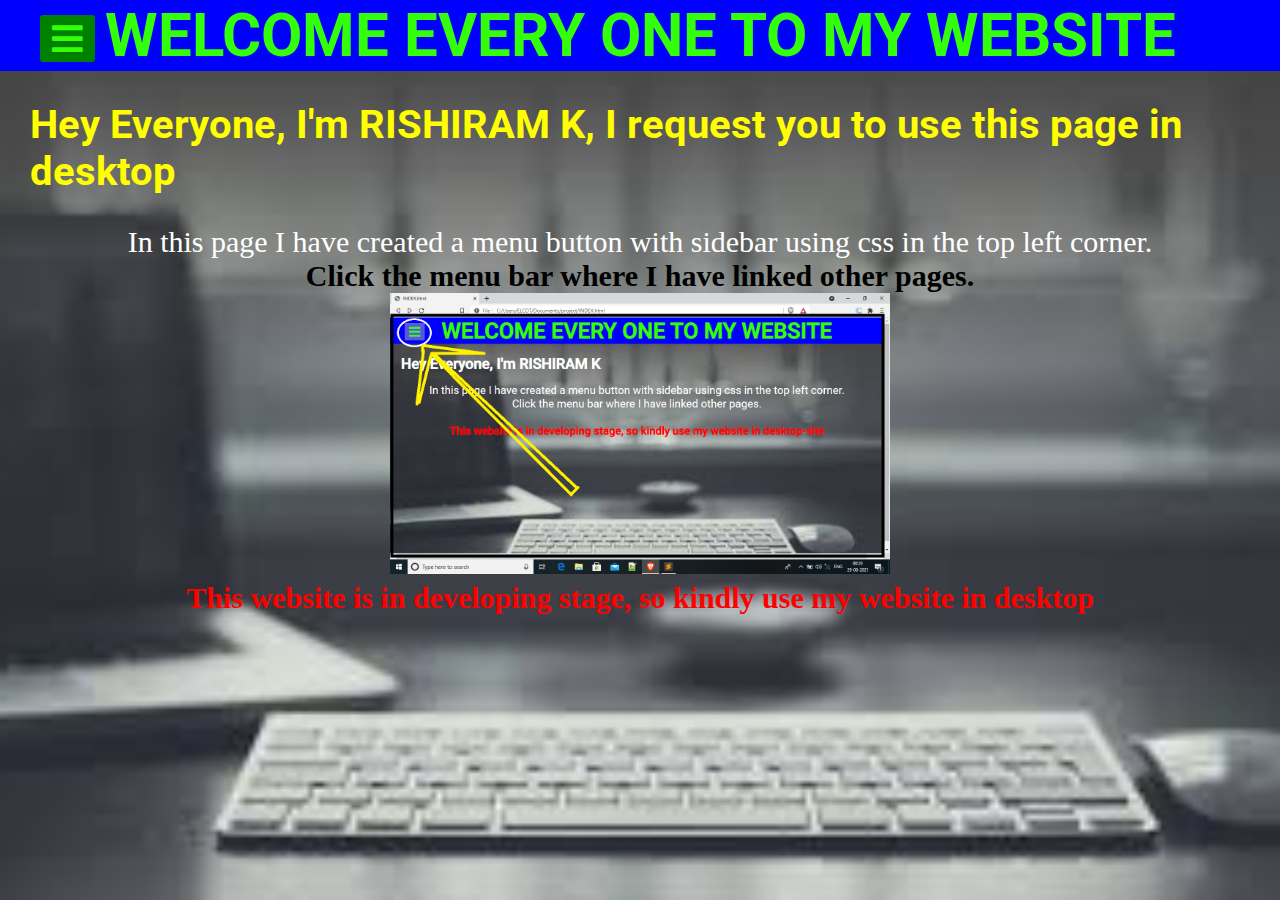
<file: index.html>
<!DOCTYPE html>
<!-- Created By CodingNepal -->
<html lang="en" dir="ltr">
  <head>
    <meta charset="utf-8">
    <!-- <title>Sider Menu Bar CSS</title> -->
    <link rel="stylesheet" href="style.css">
    <link rel="stylesheet" href="https://cdnjs.cloudflare.com/ajax/libs/font-awesome/5.15.3/css/all.min.css"/>
  </head>
  <body>
    <input type="checkbox" id="check">
    <label for="check">
      <i class="fas fa-bars" id="btn"></i>
      <i class="fas fa-times" id="cancel"></i>
    </label>
    <div class="sidebar">
    <header>RISHIRAM K</header>
  <ul>
<li><a href="page1.html"><i class="fas fa-qrcode"></i>TABLE TOP 5</a></li>
<li><a href="page2.html"><i class="fas fa-link"></i>SNAKE & LADDER</a></li>
<li><a href="page3.html"><i class="fas fa-stream"></i>IMAGE MAPING</a></li>
<li><a href="page4.html"><i class="fas fa-calendar-week"></i>FEEDBACK</a></li>
<!--<li><a href="#"><i class="far fa-question-circle"></i>About</a></li>
<li><a href="#"><i class="fas fa-sliders-h"></i>Services</a></li>-->
<li><a href="page5.html"><i class="far fa-envelope"></i>Contact</a></li>
</ul>
</div>
<section>
  <h1>WELCOME EVERY ONE TO MY WEBSITE</h1>
  <h2 style="color: yellow">Hey Everyone, I'm RISHIRAM K, I request you to use this page in desktop</h2>
  <p style="text-align:center; font-family: cursive;">In this page I have created a menu button with sidebar using css in the top left corner.<br><b style="color: black">Click the menu bar where I have linked other pages.</b><br><img src="in.png" width="500px"><br><b style="color: red">This website is in developing stage, so kindly use my website in desktop</b></p>
</section>
  </body>
</html>
</file>
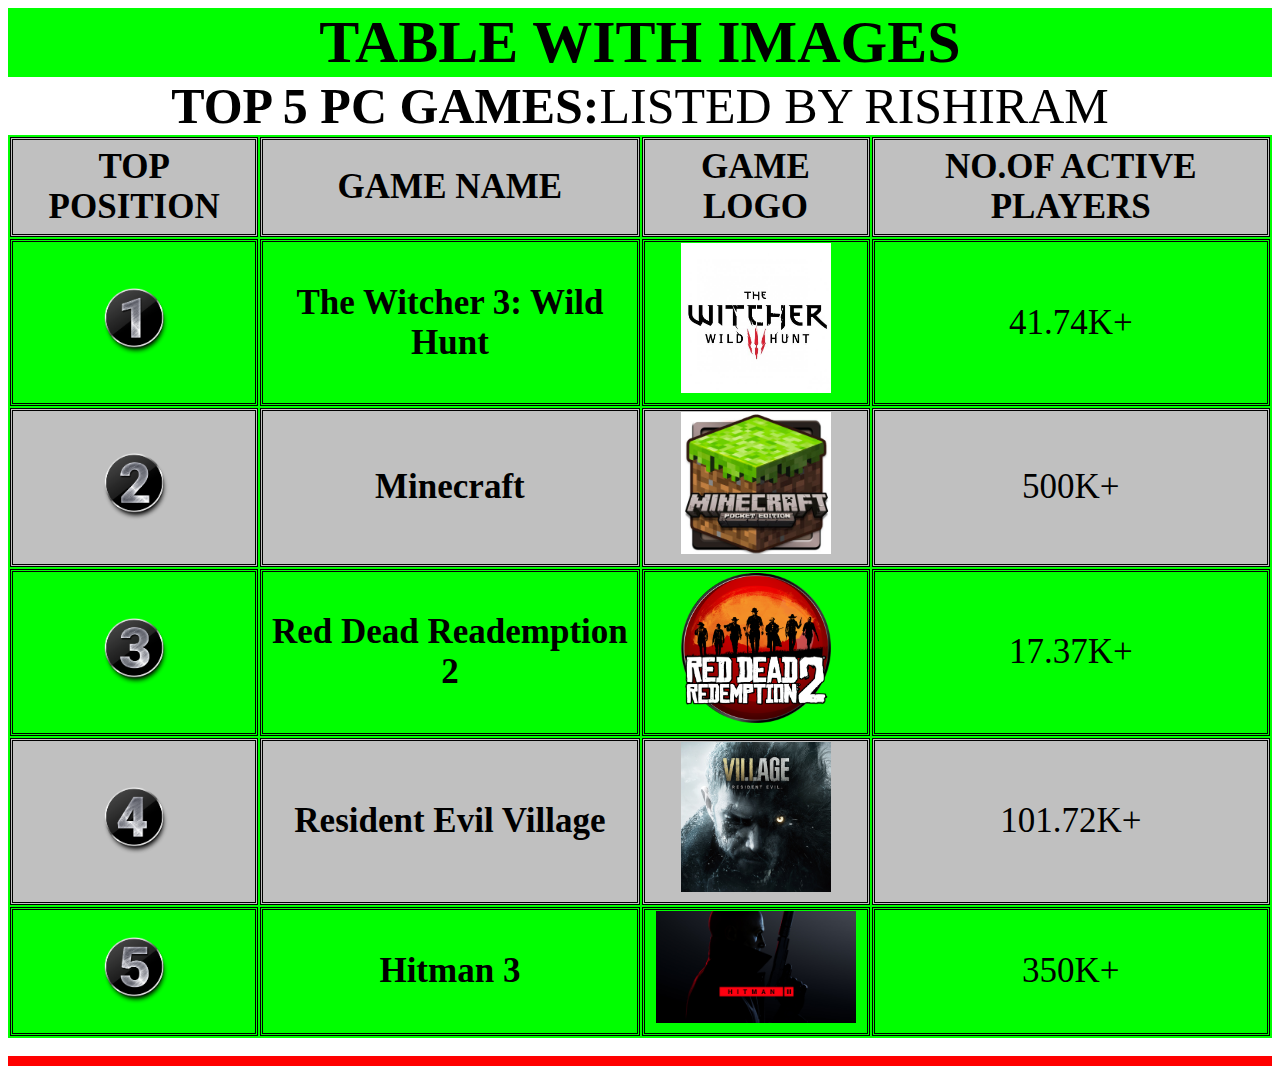
<file: page1.html>
<!DOCTYPE html>
<html>
<head>
	<title>MAIN PAGE</title>
	<style type="text/css">
		header{
      text-align:center;
      background-color: #00FF00;
      font-size: 60px;
      width: 100%;
    }
    body{
    background-color: #ffffff;
      font-size: 35px;
  }
    tr:nth-child(even) {
    	background-color: #00FF00;
    }
   
    tr,th,td{
      border:double;
    }
    table{
      background-color: #00FF00;
      font-size: 35px;
    }

	</style>
</head>
<body>
	<header><b>TABLE WITH IMAGES</b></header>
<table style="width: 100%">
	<caption style="font-size: 50px"><B>TOP 5 PC GAMES:</B>LISTED BY RISHIRAM</caption>
<colgroup>
  <col span="4" style="background-color: #C0C0C0">
</colgroup>
<tr style="height: 100px">
<th>TOP POSITION</th>
<th>GAME NAME</th>
<th>GAME LOGO</th>
<th>NO.OF ACTIVE PLAYERS</th>
</tr>
<tr style="text-align: center;">
<td><img src="1.png" width="100px"></td>
<td><b>The Witcher 3: Wild Hunt</b></td>
<td><img src="a.jpg" width="150px"></td>
<td>41.74K+</td>
</tr>
<tr style="text-align: center;">
<td><img src="2.png" width="100px"></td>
<td><b>Minecraft</b></td>
<td><img src="b.jpg" width="150px"></td>
<td>500K+</td>
</tr>
<tr style="text-align: center;">
<td><img src="3.png" width="100px"></td>
<td><b>Red Dead Reademption 2</b></td>
<td><img src="c.png" width="150px"></td>
<td>17.37K+</td>
</tr>
<tr style="text-align: center;">
<td><img src="4.png" width="100px"></td>
<td><b>Resident Evil Village</b></td>
<td><img src="d.png" width="150px"></td>
<td>101.72K+</td>
</tr>
<tr style="text-align: center;">
<td><img src="5.png" width="100px"></td>
<td><b>Hitman 3</b></td>
<td><img src="e.jpg" width="200px"></td>
<td>350K+</td>
</tr>
</table>
<hr color="red" size="10">
</body>
</html>
</file>
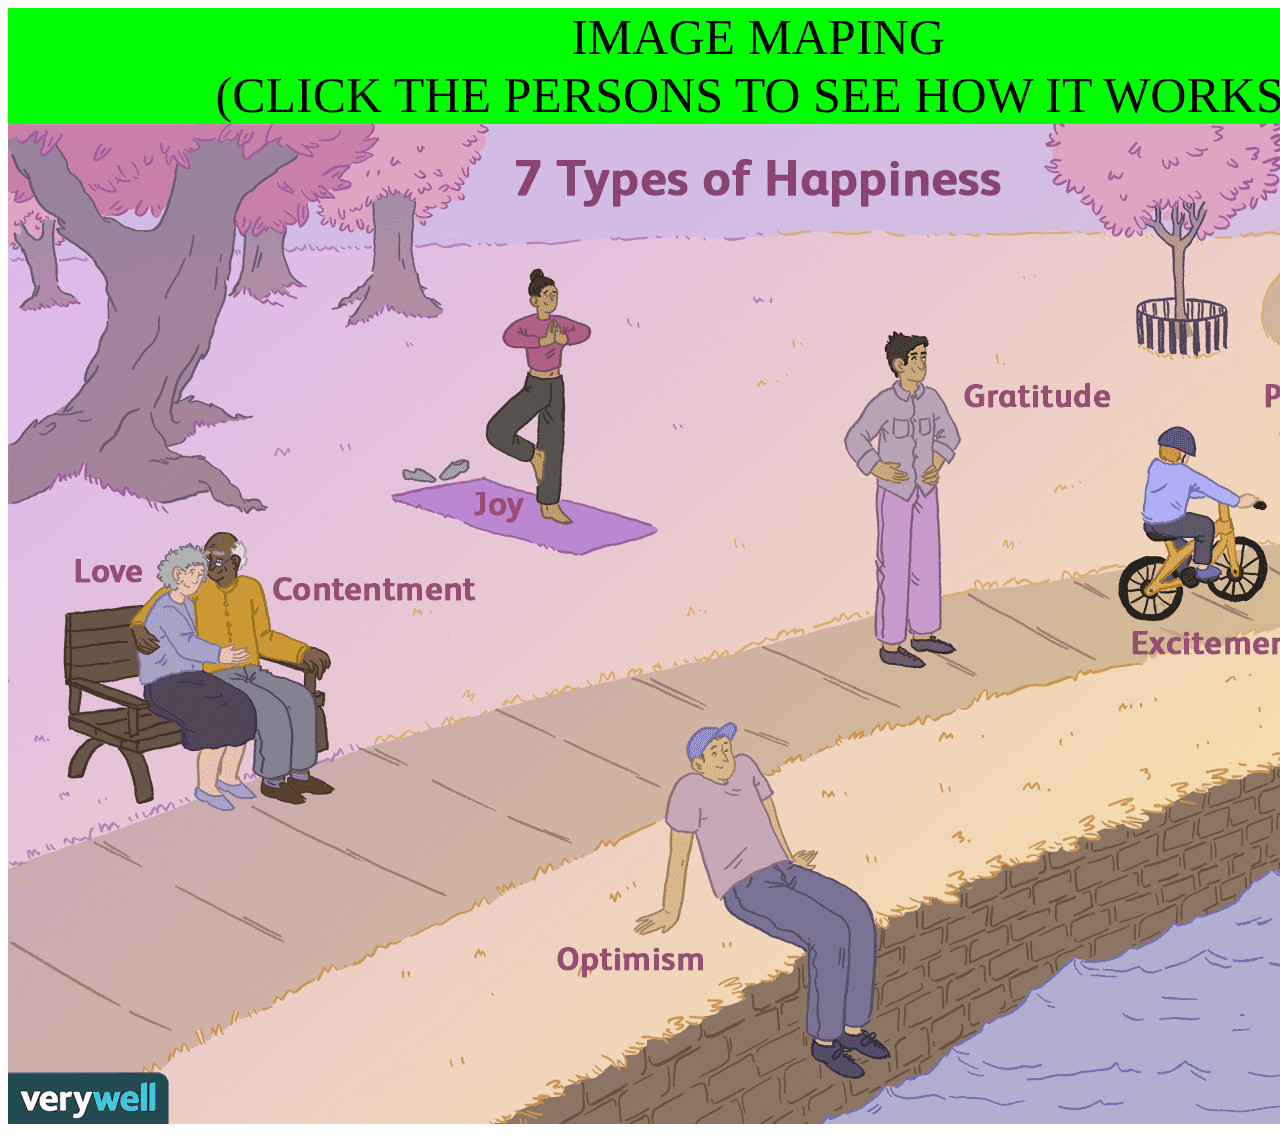
<file: page3.html>
<!DOCTYPE html>
<html>
<head>
	<title>Mapping</title>
	<style type="text/css">
		header{
      text-align:center;
      background-color: #00FF00;
      font-size: 50px;
      width: 1500px
    }
</style>
</head>
<body>
<header>IMAGE MAPING<br>(CLICK THE PERSONS TO SEE HOW IT WORKS)</header>
<img src="map.png" alt="image with types of happiness" usemap="#happiness">
<map name="happiness">
	<area shape="rect" coords="49,401,355,697" alt="love" href="http://en.m.wikipedia.org/wiki/Love">
	<area shape="rect" coords="403,117,659,437" alt="joy" href="http://en.m.wikipedia.org/wiki/Joy">
    <area shape="rect" coords="815,185,981,565" alt="Gratitude" href="http://en.m.wikipedia.org/wiki/Gratitude">
	<area shape="rect" coords="1099,289,1275,539" alt="Excitement" href="http://en.m.wikipedia.org/wiki/Excitement">
	<area shape="rect" coords="1287,123,1445,415" alt="pride" href="http://en.m.wikipedia.org/wiki/Pride">
	<area shape="rect" coords="527,593,939,963" alt="Optimism" href="http://en.m.wikipedia.org/wiki/Optimism">

</map>
</body>
</html>
</file>
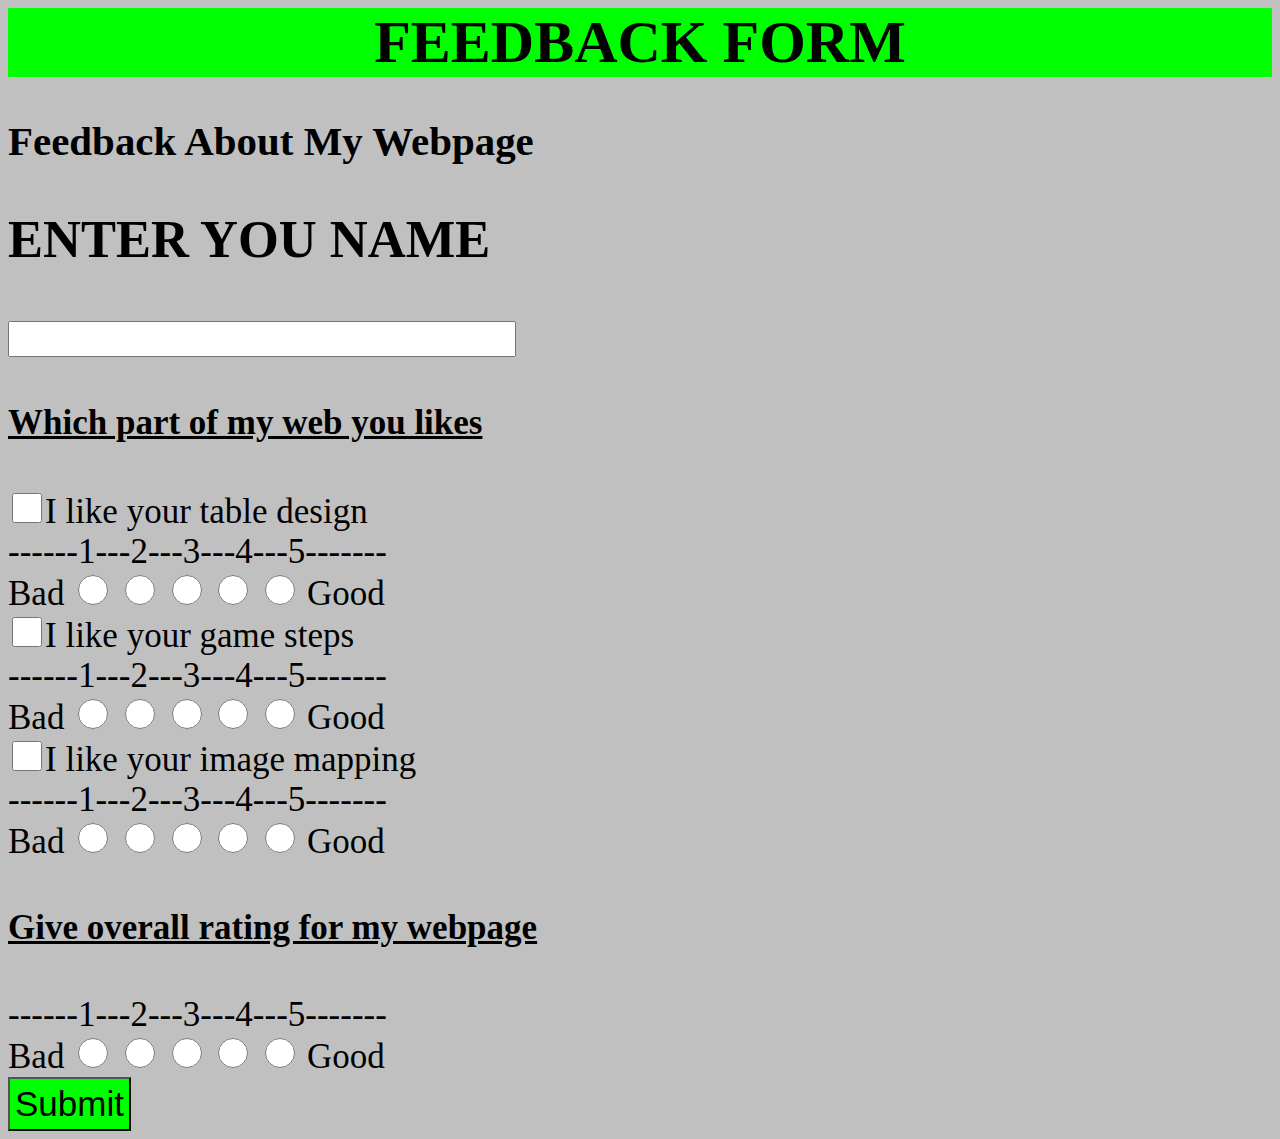
<file: page4.html>
<!DOCTYPE html>
<html>
<head>
	<title>Feedback form</title>
	<style type="text/css">
		header{
      text-align:center;
      background-color: #00FF00;
      font-size: 60px;
      width: 100%;
    }
    body{
    background-color: #c0c0c0;
      font-size: 35px;
  }
		  #butn{
      text-align: center;
         padding:5px;
          font-size: 35px;
background-color: #00FF00;
    }
    input.lbox{
      width: 30px;
      height: 30px;
	     }
	     input.ltxt{
      width: 500px;
      height: 30px;
	     }
	</style>
</head>
<body>
	<header><b>FEEDBACK FORM</b></header>
<form>
	<h3><strong>Feedback About My Webpage</strong></h3>
	<h2>ENTER YOU NAME</h2>
	<input type="text" class="ltxt" name="name">
	<h4><u>Which part of my web you likes</u></h4>
    <input type="checkbox" class="lbox" name="choose" value="table">I like your table design<br>
    <caption>------1---2---3---4---5-------</caption><br>
    <label>Bad</label>
	<input type="radio" class="lbox" name="rating" value="v-bad">
	<input type="radio" class="lbox" name="rating" value="bad">
	<input type="radio" class="lbox" name="rating" value="ok">
	<input type="radio" class="lbox" name="rating" value="good">
	<input type="radio" class="lbox" name="rating" value="v-good">
	  <label>Good</label><br>
	<input type="checkbox" class="lbox" name="choose" value="gamesteps">I like your game steps<br>
	<caption>------1---2---3---4---5-------</caption><br>
    <label>Bad</label>
	<input type="radio" class="lbox" name="rating" value="v-bad">
	<input type="radio" class="lbox" name="rating" value="bad">
	<input type="radio" class="lbox" name="rating" value="ok">
	<input type="radio" class="lbox" name="rating" value="good">
	<input type="radio" class="lbox" name="rating" value="v-good">
	  <label>Good</label><br>
	<input type="checkbox" class="lbox" name="choose" value="mapping">I like your image mapping<br>
	<caption>------1---2---3---4---5-------</caption><br>
    <label>Bad</label>
	<input type="radio" class="lbox" name="rating" value="v-bad">
	<input type="radio" class="lbox" name="rating" value="bad">
	<input type="radio" class="lbox" name="rating" value="ok">
	<input type="radio" class="lbox" name="rating" value="good">
	<input type="radio" class="lbox" name="rating" value="v-good">
	  <label>Good</label><br>
	<h4><u>Give overall rating for my webpage</u></h4>
	<caption>------1---2---3---4---5-------</caption><br>
    <label>Bad</label>
	<input type="radio" class="lbox" name="rating" value="v-bad">
	<input type="radio" class="lbox" name="rating" value="bad">
	<input type="radio" class="lbox" name="rating" value="ok">
	<input type="radio" class="lbox" name="rating" value="good">
	<input type="radio" class="lbox" name="rating" value="v-good">
	  <label>Good</label><br>
		<input type="submit" id="butn" value="Submit" width="200px">
</form> 
</body>
</html>
</file>
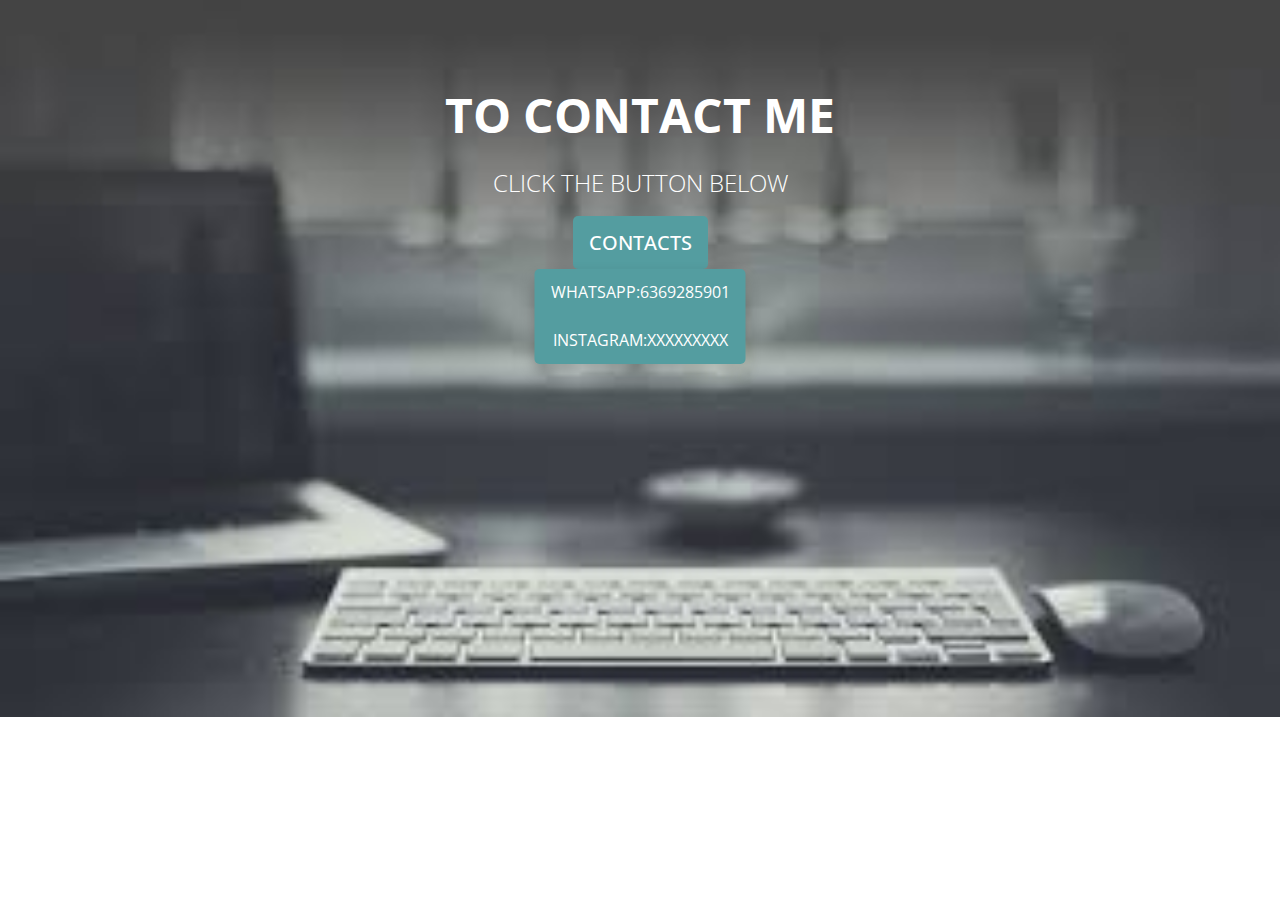
<file: page5.html>
<!DOCTYPE html>
<html>
    <head>
        <title>contact Page</title>
        <meta name="viewport" content="width=device-width, initial-scale=1.0">
        <link rel="stylesheet" type="text/css" href="page5.css">
        <script src="https://code.jquery.com/jquery-3.6.0.js"></script>
        <script type="text/javascript">
            $(function(){
                $(".btn").click(function(){
                    $(".submenu").slideToggle(500);
                })
            })
        </script>
    </head>
    <body>
        <section>
        <div class="container">
        <h1>TO CONTACT ME</h1>
        <h2>CLICK THE BUTTON BELOW</h2>
        <a class="btn">CONTACTS</a>
        <div class="submenu">
            <a href="#">WHATSAPP:6369285901</a>
            <a href="#">INSTAGRAM:XXXXXXXXX</a>
        </div>
        </div>
    </section>
    
</body>
</html>
</file>
<file: style.css>
@import url('https://fonts.googleapis.com/css?family=Roboto:300,400,400i,500');
*{
  padding: 0;
  margin: 0;
  list-style: none;
  text-decoration: none;
}
body {
  font-size: 30px;
  color: white;
  font-family: 'Roboto', sans-serif;
}
.sidebar {
  position: fixed;
  left: -250px;
  width: 250px;
  height: 100%;
  background: #042331;
  transition: all .5s ease;
}
.sidebar header {
  font-size: 22px;
  color: white;
  line-height: 70px;
  text-align: center;
  background: #063146;
  user-select: none;
}
.sidebar ul a{
  display: block;
  height: 100%;
  width: 100%;
  line-height: 65px;
  font-size: 20px;
  color: white;
  padding-left: 40px;
  box-sizing: border-box;
  border-bottom: 1px solid black;
  border-top: 1px solid rgba(255,255,255,.1);
  transition: .4s;
}
ul li:hover a{
  padding-left: 50px;
}
.sidebar ul a i{
  margin-right: 16px;
}
#check{
  display: none;
}
label #btn,label #cancel{
  position: absolute;
  background: green;
  border-radius: 3px;
  cursor: pointer;
}
label #btn{
  left: 40px;
  top: 15px;
  font-size: 35px;
  color: #33ff0a;
  padding: 6px 12px;
  transition: all .5s;
}
label #cancel{
  z-index: 1111;
  left: -195px;
  top: 17px;
  font-size: 30px;
  color: #0a5275;
  padding: 4px 9px;
  transition: all .5s ease;
}
#check:checked ~ .sidebar{
  left: 0;
}
#check:checked ~ label #btn{
  left: 250px;
  opacity: 0;
  pointer-events: none;
}
#check:checked ~ label #cancel{
  left: 195px;
}
#check:checked ~ section{
  margin-left: 250px;
}
section{
  background: url([data-uri]) no-repeat;
  background-position: center;
  background-size: cover;
  height: 100vh;
  transition: all .5s;
}
h1{
  background-color: blue;
      text-align:center;
      color: #33ff0a;
      font-size: 60px;
      width: 100%;
    }
h2{
  
      margin: 30px;
      color: white;
      width: 100%;
      font-size: 40px;
    }
</file>
<file: page5.css>
@import url(//fonts.googleapis.com/css?family=Open+Sans:400,700,800,300);

html {

    font-size: 16px;

}

body {

    margin: 0;

    padding: 0;
      background: url([data-uri]) no-repeat;
background-size: cover;
    font-family: 'Open Sans','Helvetica Neue',Helvetica, sans-serif;

    line-height: 1.45;

}

section {

    color: #FFFFFF;


    padding: 80px 0;

    text-align: center;

}

h1 {

  font-size: 3rem;

  margin: 0 0 16px 0;

}

h2 {

  font-weight: 300;

  font-size: 1.5rem;

  margin: 0 0 16px 0;

}

.container {

    margin: 0 auto;

    padding: 0 20px 0 20px;

    max-width: 900px;

}

.btn {

    display: inline-block;

    color: white;

    font-weight: 500;

    font-size: 1.25rem;

    background: #549DA0;

    border: none;

    border-radius: 5px;

    padding: 12px 16px;

    cursor: pointer;

}

.btn:hover {

    background: #468486;

}


.submenu {

    left: 50%;

    transform: translate(-50%, 0);

    text-align:center;

    position: absolute;

    background-color: #549DA0;

    min-width: 160px;

    border-radius: 5px;

    box-shadow: 0px 8px 16px 0px rgba(0,0,0,0.2);

}

.submenu a {

    color: white;

    padding: 12px 16px;

    text-decoration: none;

    display: block;

}

.submenu a:hover {

    background-color: #468486;

}

@media screen and (max-width: 480px) {

    .btn {

        display: block;

        font-size: 1.125rem;

    }

    h1 {

        font-size: 2rem;

        margin: 0 0 8px 0;

    }

    h2 {

        font-size: 1.125rem;

    }

    section {

        padding: 25px 0 15px 0;

    } 

    .feature {

        width: 100%;

        text-align: left;

        margin: 0 0 10px 0;

        font-size: 1rem;

        display: flex;

        align-items: center;

        justify-content: center;

    }

    .feature img {

        width: 15%;

        min-width: 60px;

        margin-right: 20px;

    }

    .quote {

        padding: 30px 0;

    }

    blockquote p {

        font-size: 1.125rem;

    }

    blockquote cite {

        font-size: 0.875rem;

    }

    footer {

        padding: 30px 0 10px 0;

    }

    footer li {

        display: block;

        margin: 5px 0;

    }

    .submenu {

        width: 100%;

        position: relative;

    }

}
</file>
